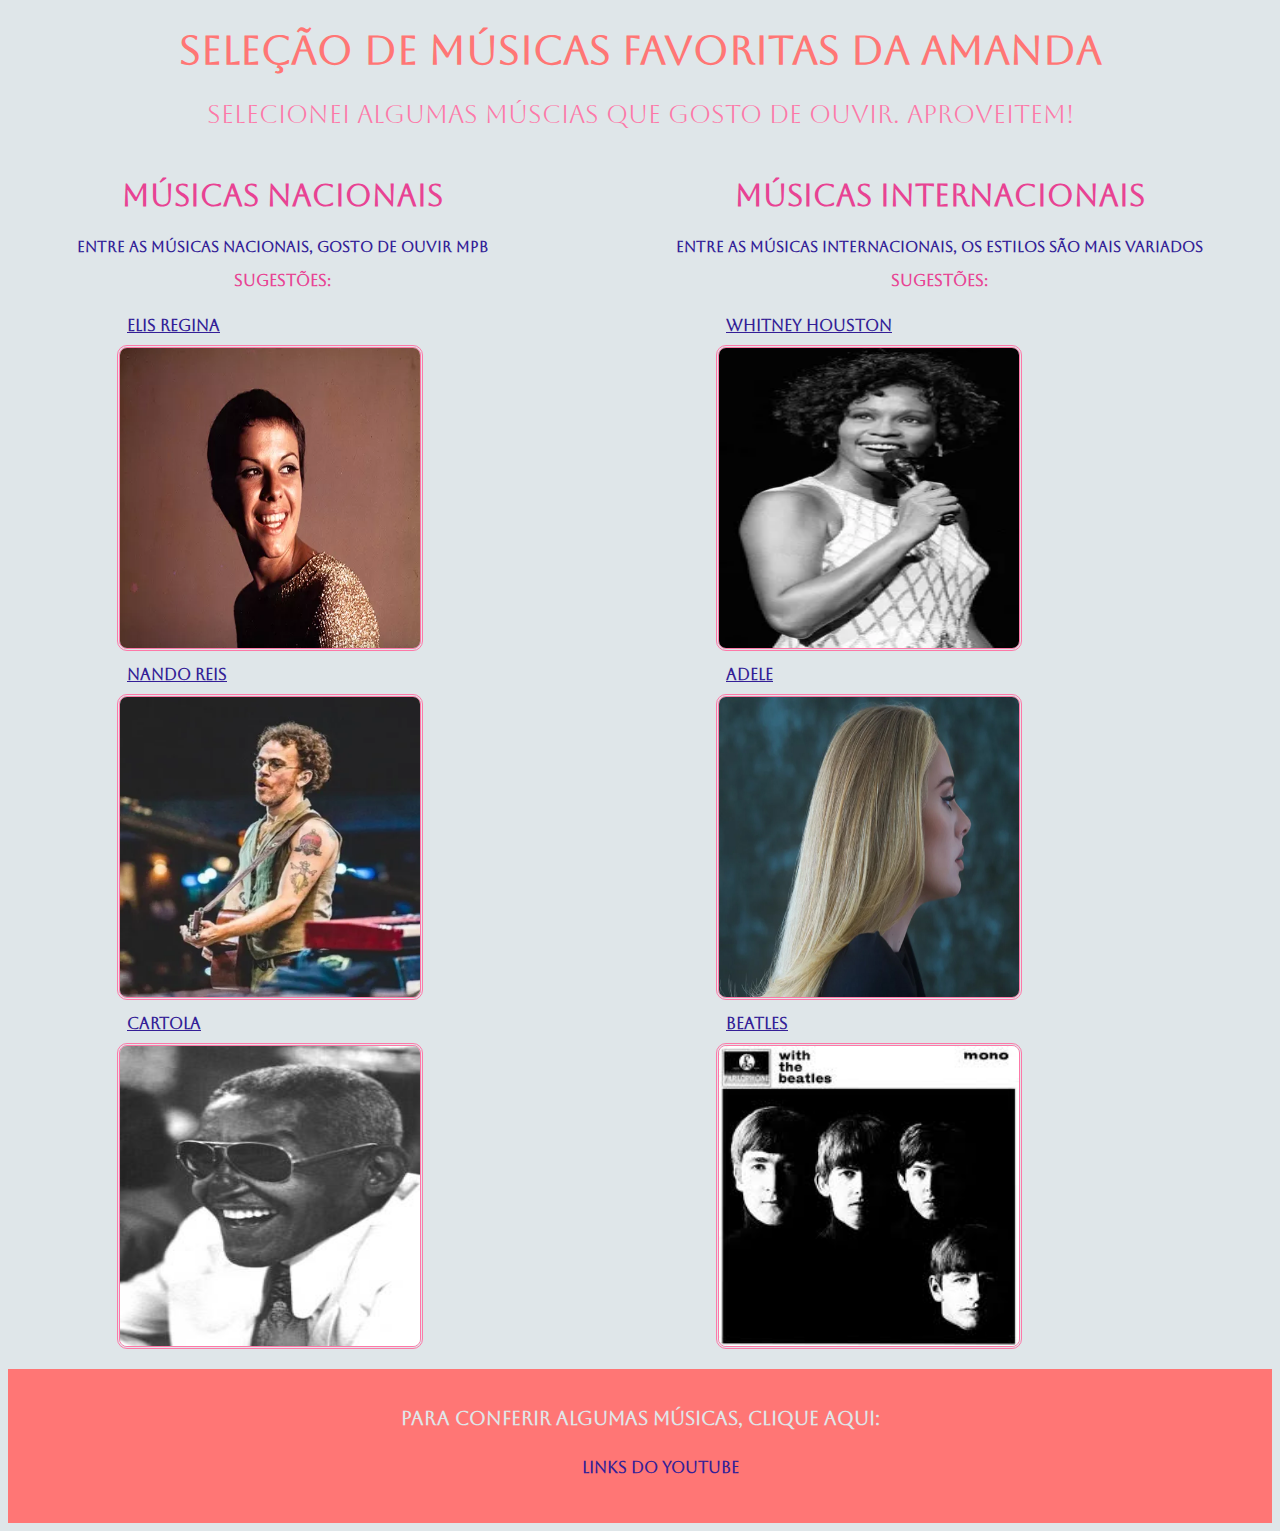
<file: PagWeb01/index.html>
<!DOCTYPE html>
<html lang="pt-br">
<head>
    <meta charset="UTF-8">
    <meta http-equiv="X-UA-Compatible" content="IE=edge">
    <meta name="viewport" content="width=device-width, initial-scale=1.0">
    <link rel="stylesheet" href="style.css">
    <link rel="preconnect" href="https://fonts.googleapis.com">
    <link rel="preconnect" href="https://fonts.gstatic.com" crossorigin>
    <link href="https://fonts.googleapis.com/css2?family=Aboreto&display=swap" rel="stylesheet">
    <title>Minhas Músicas Favoritas</title>
</head>
<body>
    <h1>Seleção de Músicas Favoritas da Amanda</h1>
    <p class="paragrafo-inicial">Selecionei algumas múscias que gosto de ouvir. Aproveitem!</p>

    <div class="conteudo">
    <div class="colunaA">
    <h2>Músicas Nacionais</h2>
    <p class="paragrafo-musicas">Entre as músicas nacionais, gosto de ouvir MPB</p>
    <p class="sugestoes">Sugestões:</p>
    <ul>
        <li>Elis Regina</li>
        <img src="./assets/img/17032015122049elis_pedrom_c.webp" alt="Imagem da cantora Elis Regina">

        <li>Nando Reis</li>
        <img src="./assets/img/Nando-Reis-Foto-Divulgacao.webp" alt="Imagem do cantor Nando Reis">

        <li>Cartola</li>
        <img src="./assets/img/cartola_rev_0.jpg" alt="Imagem do cantor/compositor Cartola">
    </ul>
    </div>

    <div class="colunaB">
    <h2>Músicas Internacionais</h2>
    <p class="paragrafo-musicas">Entre as músicas internacionais, os estilos são mais variados</p>
    <p class="sugestoes">Sugestões:</p>
    <ul>
        <li>Whitney Houston</li>
        <img src="./assets/img/66e13a921a476a2d94897c549a0f7d76.webp" alt="Imagem da cantora Whitney Houston">

        <li>Adele</li>
        <img src="./assets/img/Adele-30.webp" alt="Imagem da cantora Adele">

        <li>Beatles</li>
        <img src="./assets/img/The_Beatles_-_With_the_Beatles.jpg" alt="Imagem do grupo The Beatles">
    </ul>
    </div>
    </div>

    <footer class="rodape">
    <h3>Para conferir algumas músicas, clique aqui:</h3>
    <ul>
        <li><a href="links.html" target="_blank">Links do Youtube</a></li>
    </ul>
    </footer>
</body>
</html>
</file>
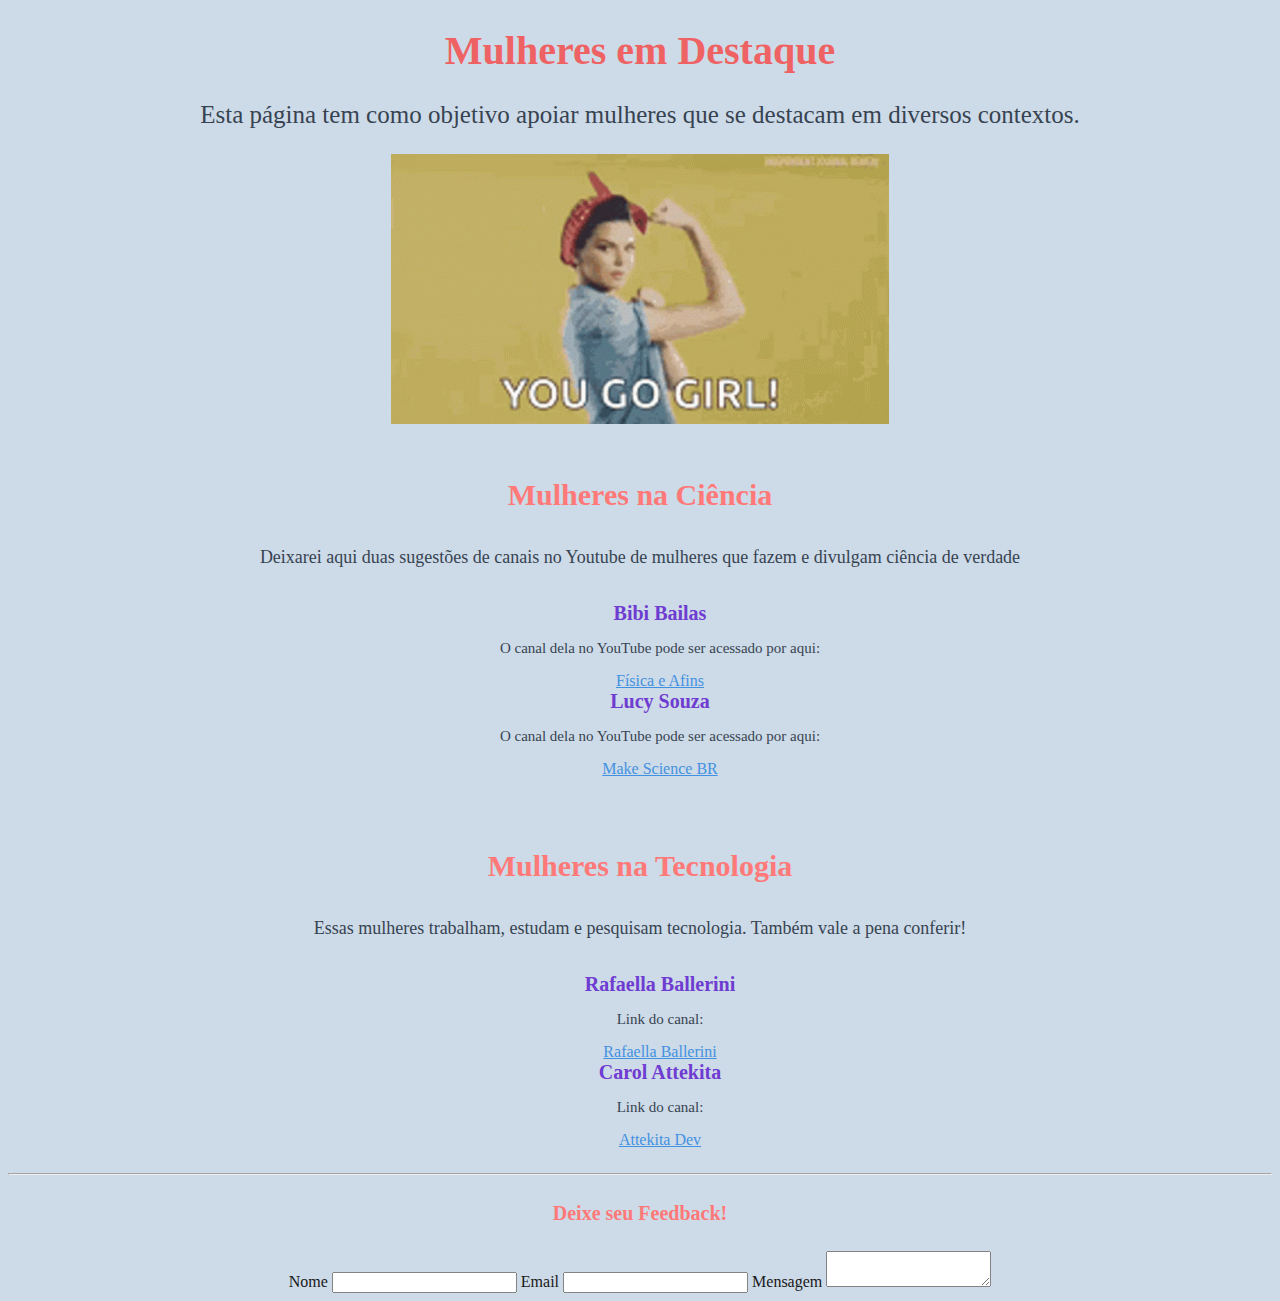
<file: PagWeb02/index.html>
<!DOCTYPE html>
<html lang="pt-br">
<head>
    <meta charset="UTF-8">
    <meta http-equiv="X-UA-Compatible" content="IE=edge">
    <meta name="viewport" content="width=device-width, initial-scale=1.0">
    <link rel="stylesheet" href="style.css">
    <title>Apoie Mulheres!</title>
</head>
<body>
    
    <h1>Mulheres em Destaque</h1>
    <p class="apresentacao">Esta página tem como objetivo apoiar mulheres que se destacam em diversos contextos.</p>
   
    <div class="imagem"><img src="./img/girl-power.gif" alt="Imagem de Incentivo"></div>

<div class="container">
    <h2 class="subtitulo">Mulheres na Ciência</h2>
    <p class="subapresentacao">Deixarei aqui duas sugestões de canais no Youtube de mulheres que fazem e divulgam ciência de verdade</p>

    <ul class="ciencia">
        <li>Bibi Bailas</li>
        <p class="descricao-canal">O canal dela no YouTube pode ser acessado por aqui:</p>
        <a href="https://www.youtube.com/c/F%C3%ADsicaeAfins" target="_blank" class="link">Física e Afins</a>

        <li class="lucy">Lucy Souza</li>
        <p class="descricao-canal">O canal dela no YouTube pode ser acessado por aqui:</p>
        <a href="https://www.youtube.com/channel/UCXMdUjZAvO5wGN5D77jLq1w" target="_blank" class="link">Make Science BR</a>
    </ul>
</div>

<div class="container">
    <h2 class="subtitulo">Mulheres na Tecnologia</h2>
    <p class="subapresentacao">Essas mulheres trabalham, estudam e pesquisam tecnologia. Também vale a pena conferir!</p>

    <ul class="tecnologia">
        <li>Rafaella Ballerini</li>
        <p class="descricao-canal">Link do canal:</p>
        <a href="https://www.youtube.com/c/rafaellaballerini" target="_blank" class="link">Rafaella Ballerini</a>

        <li>Carol Attekita</li>
        <p class="descricao-canal">Link do canal:</p>
        <a href="https://www.youtube.com/c/AttekitaDev" target="_blank" class="link">Attekita Dev</a>
    </ul>
    </div>

    <hr>

    <h4>Deixe seu Feedback!</h4>
    
    <div class="rodape">
    <form>
        <label for="nome">Nome</label>
        <input type="text" id="nome">

        <label for="email">Email</label>
        <input type="text" id="email">

        <label for="mensagem">Mensagem</label>
        <textarea name="mensagem" id="mensagem" cols="18" rows="2"></textarea>
    </form>
    </div>
</body>
</html>
</file>
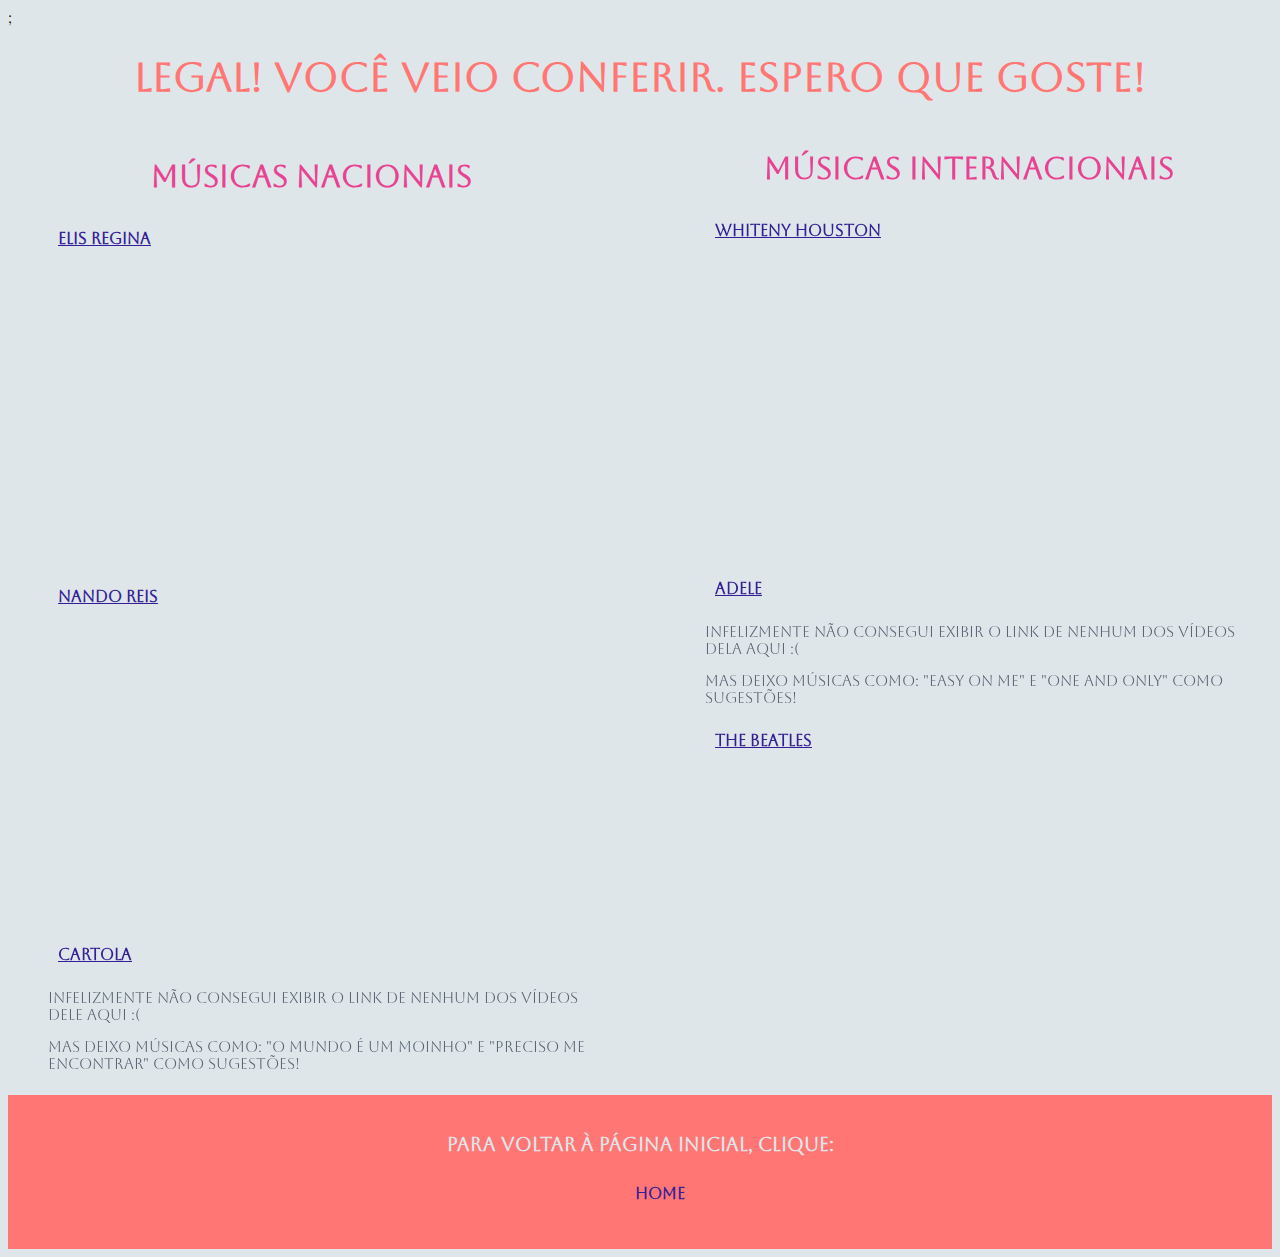
<file: PagWeb01/links.html>
<!DOCTYPE html>
<html lang="pt-br">

<head>
    <meta charset="UTF-8">
    <meta http-equiv="X-UA-Compatible" content="IE=edge">
    <meta name="viewport" content="width=device-width, initial-scale=1.0">
    <link rel="stylesheet" href="style.css">
    <link rel="preconnect" href="https://fonts.googleapis.com">
    <link rel="preconnect" href="https://fonts.gstatic.com" crossorigin>
    <link href="https://fonts.googleapis.com/css2?family=Aboreto&display=swap" rel="stylesheet">;
    <title>Links de Músicas da Amanda</title>
</head>

<body>
    <h1>Legal! Você veio conferir. Espero que goste!</h1>

    <div class="conteudo">
        <div class="colunaA">
            <h2>Músicas Nacionais</h2>
            <ul>
                <li>Elis Regina</li>
                <iframe width="560" height="315" src="https://www.youtube.com/embed/2qqN4cEpPCw"
                    title="YouTube video player" frameborder="0"
                    allow="accelerometer; autoplay; clipboard-write; encrypted-media; gyroscope; picture-in-picture"
                    allowfullscreen></iframe>

                <li>Nando Reis</li>
                <iframe width="560" height="315" src="https://www.youtube.com/embed/_0YGozvUS44"
                    title="YouTube video player" frameborder="0"
                    allow="accelerometer; autoplay; clipboard-write; encrypted-media; gyroscope; picture-in-picture"
                    allowfullscreen></iframe>

                <li>Cartola</li>
                <p class="sem-video">Infelizmente não consegui exibir o link de nenhum dos vídeos dele aqui :(</p>
                <p class="sem-video">Mas deixo músicas como: "O mundo é um moinho" e "Preciso me encontrar" como
                    sugestões!</p>
            </ul>
        </div>

        <div class="colunaB">
            <h2>Músicas Internacionais</h2>
            <ul>
                <li>Whiteny Houston</li>
                <iframe width="560" height="315" src="https://www.youtube.com/embed/7L9EMe-7Z4w"
                    title="YouTube video player" frameborder="0"
                    allow="accelerometer; autoplay; clipboard-write; encrypted-media; gyroscope; picture-in-picture"
                    allowfullscreen></iframe>

                <li>Adele</li>
                <p class="sem-video">Infelizmente não consegui exibir o link de nenhum dos vídeos dela aqui :(</p>
                <p class="sem-video">Mas deixo músicas como: "Easy on me" e "One and only" como sugestões!</p>

                <li>The Beatles</li>
                <iframe width="560" height="315" src="https://www.youtube.com/embed/rfOx4CmQWLs"
                    title="YouTube video player" frameborder="0"
                    allow="accelerometer; autoplay; clipboard-write; encrypted-media; gyroscope; picture-in-picture"
                    allowfullscreen></iframe>
            </ul>
        </div>
    </div>

    <footer class="rodape">
        <h3>Para voltar à página inicial, clique:</h3>
        <ul>
            <li><a href="index.html" target="_blank">Home</a></li>
        </ul>
    </footer>
</body>

</html>
</file>
<file: PagWeb01/style.css>
:root{
    background-color: #dfe6e9;
    font-family: Aboreto, sans-serif;
}

h1{
    font-size: 40px;
    text-align: center;
    color: #ff7675;
}

h2{
    font-size: 30px;
    color: #e84393;
    text-align: center;
}

.paragrafo-inicial{
    font-size: 25px;
    text-align: center;
    color: #fd79a8;
}

.conteudo{
    display: grid;
    column-gap: 50px;
    grid-template-columns: 600px fr;
    grid-template-areas: 'A B';
}

.colunaA{
    grid-area: A;
    margin: auto;
}

.colunaB{
    grid-area: B;
    margin: auto;
}

ul li{
    list-style-type: none;
    padding: 10px;
    justify-content: space-between;
    color: #341f97;
    font-weight:800;
}

.conteudo ul li{
    text-decoration: underline;
}

img{
    height: 300px;
    width: 300px;
    justify-content: center;
    border-radius: 10px;
    border-color: #fd79a8;
    border-style: double;
}

.paragrafo-musicas{
    font-size: 15px;
    text-align: center;
    color: #341f97;
    font-weight: 600;
}

.sem-video{
    color: #576574;
    font-size: 15px;
}

.sugestoes{
    color: #e84393;
    text-align: center;
    font-weight: bold;
}

.rodape{
   background-color: #ff7675;
   color: #dfe6e9;
   text-align: center;
   padding: 20px;
}

.rodape a{
    text-decoration: none;
    color: #341f97;
    font-weight: bolder;
}

a:hover{
    color: #ff9f43;
}
</file>
<file: PagWeb02/style.css>
:root{
    background-color: #c8d6e5;
    opacity: 90%;
    font-family: 'Times New Roman', Times, serif;
}

h1{
    color: #ee5253;
    font-size: 40px;
    font-weight: bolder;
    text-align: center;
}

.apresentacao {
    text-align: center;
    font-size: 25px;
    color: #222f3e;
}

.imagem{
    display: flex;
    justify-content: center;
}

.container{
    display: flex;
    flex-direction: column;
    text-align: center;
}

.subtitulo{
    color: #ff6b6b;
    font-size: 30px;
    font-weight: bold;
    padding-top: 30px;
}

.subapresentacao{
    text-align: center;
    font-size: 18px;
    color: #222f3e;
    margin-top: 10px;
}

ul li{
    text-decoration: none;
    list-style-type: none;
}

li{
    font-size: 20px;
    color: #5f27cd;
    font-weight: bolder;
}

.descricao-canal{
    font-size: 15px;
    color: #222f3e;
}

.link{
    color: #2e86de;
}

a:hover{
    color: #f368e0;
}

h4{
    text-align: center;
    color: #ff6b6b;
    font-size: 20px;
}

.rodape{
    display: flex;
    justify-content: center;
}
</file>
